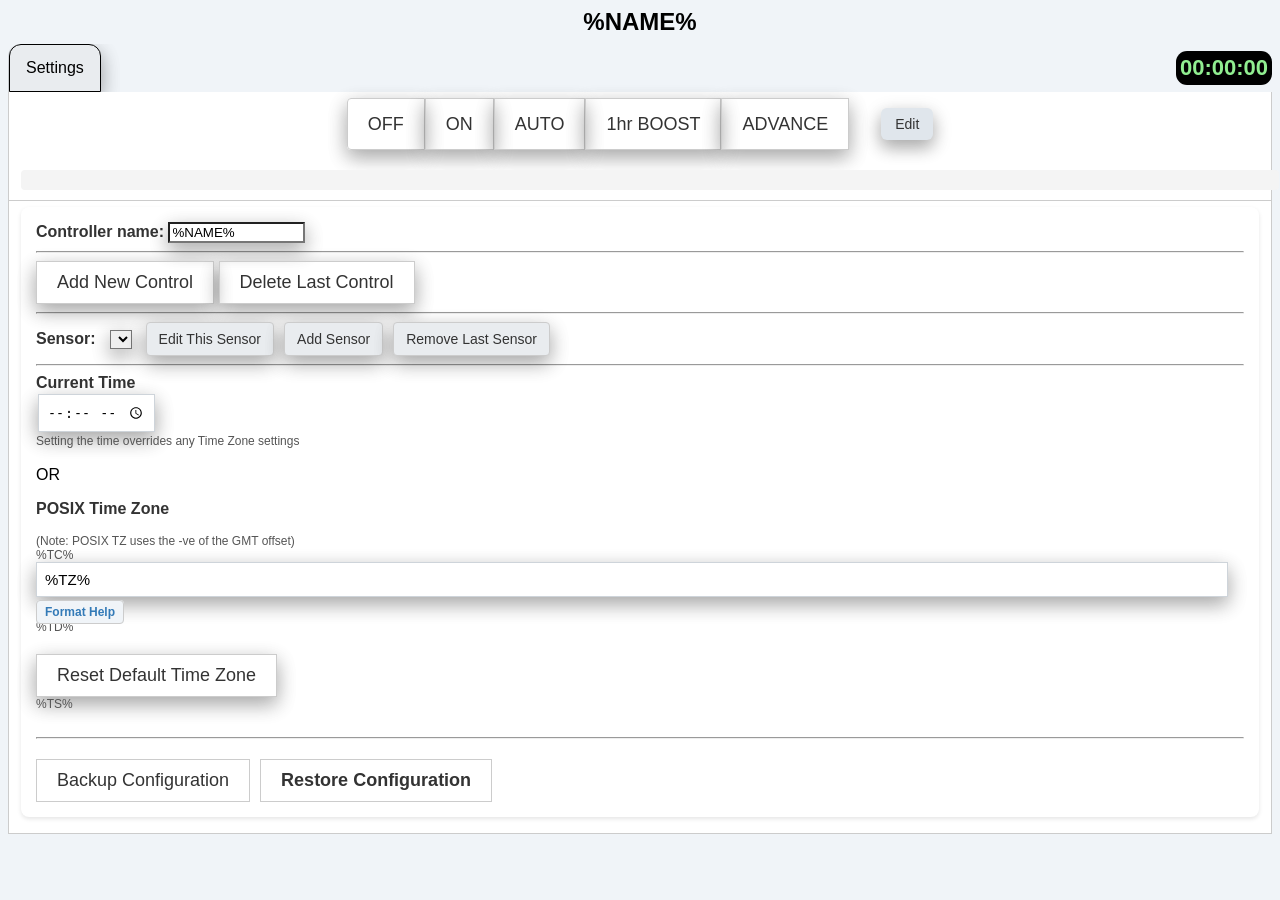
<file: data/index.html>
<!DOCTYPE html>
<html>
<head>
  <title>%NAME%</title>
  <meta name="viewport" content="width=device-width, initial-scale=1">
  <link rel="icon" href="data:,">
  <link rel="stylesheet" type="text/css" href="style.css">
  <meta charset="UTF-8">
</head>
<body>
<h2 id="NAME">%NAME%</h2>
<div class="tab">
  <button class="tablinks" id="setTZbtn" value="-1" onclick="getControl(-1)">Settings</button>
  <div id="EE"></div>
  <div class="clock-container">
    <div class="date-container" title="Local Time">
      <div id="sntp-icon" class="sntp-icon" title="Time Synchronized with NTP"></div>
      <span class="date" id="date"></span>
    </div>
    <span class="clock" id="clock">00:00:00</span>
  </div>
</div>

<div id="control" class="tabcontent" >
  <!-- Control content -->
  <input type="hidden" id="C" name="C" value=""/>
  <div class="control-buttons-group">
    <button class="button" name="A" onclick="save(this)" value="0">OFF</button>
    <button class="button" name="A" onclick="save(this)" value="1">ON</button>
    <button class="button" name="A" onclick="save(this)" value="2">AUTO</button>
    <button class="button" name="A" onclick="save(this)" value="3">1hr BOOST</button>
    <button class="button" name="A" onclick="save(this)" value="4">ADVANCE</button>
    <span id="I" style="height:20px;"></span>
    <div class="ctrledit" onclick="openCtrlSettingsModal()">Edit</div>
  </div>
    <div class="time">
      <div id="timers-container"></div>
    </div>
</div>

<!-- Timer Template -->
<template id="timer-template">
  <form id="tmrform{t}" onsubmit="event.preventDefault();">
    <input type="hidden" id="TMR{t}" name="TMR" value="{t}"/>
    <input type="hidden" id="T{t}W" name="W" value="0"/>
    <input type="hidden" id="T{t}D" name="D" value="0"/>
    <input type="hidden" id="T{t}M" name="M" value="0"/>
    <div class="timer-block" id="T{t}">
      <div class="timer-item timer-title">Timer {t}</div>
      <div class="timer-item timer-on">
        <label for="T{t}O">ON at (hh:mm)</label>
        <input type="time" title="24hr time HH:MM" onchange="save(getElementById('TMR{t}'))" id="T{t}O" name="O" value="00:00" min="00:00" max="23:59">
      </div>
      <div class="timer-schedule">
        <div class="schedule-overlay" title="Day/date/month schedule" id="T{t}Sched" onclick="openCalendarModal({t})">Schedule</div>
        <span id="T{t}SchedDays" class="schedule-text-display"></span>
        <span id="T{t}SchedDates" class="schedule-text-display"></span>
        <span id="T{t}SchedMonths" class="schedule-text-display"></span>
      </div>
      <div class="timer-item timer-duration">
        <label for="T{t}P">Duration (ddd:hh:mm)</label>
        <input type="text" onchange="save(getElementById('TMR{t}'))" id="T{t}P" name="P" value="000:00:00" pattern="\d{1,3}:\d{2}:\d{2}" placeholder="DDD:HH:MM" title="days:hours:minutes">
      </div>
      <div class="timer-item timer-sensor">
        <label for="T{t}S">Sensor<span id="T{t}V"></span></label>
        <select onchange="save(getElementById('TMR{t}')); toggleSensorFields(this, {t});" id="T{t}S" name="S"></select>
      </div>
      <div class="timer-item timer-condition">
        <label for="T{t}L">Condition</label>
        <select onchange="save(getElementById('TMR{t}'))" id="T{t}L" name="L">
          <option value="0">less than</option>
          <option value="1">more than</option>
          <option value="2">within</option>
          <option value="3">outwith</option>
        </select>
      </div>
      <div class="timer-item timer-setpoint">
        <label for="T{t}T">Setpoint</label>
        <div>
          <input type="number" onchange="save(getElementById('TMR{t}'))" id="T{t}T" name="T" value="20" min="-32768" max="32767">&#8451;
          +/-<input type="number" title="+/- range of setpoint" onchange="save(getElementById('TMR{t}'))" id="T{t}H" name="H" value="0" min="0" max="16383">
        </div>
      </div>
    </div>
  </form>
</template>

<!-- Settings tab - Control, Sensor & Time settings -->
<div id="setTZ" class="tabcontent">
  <div class="settings-block">
    <label for="CN">Controller name:</label>
    <input type="text" id="CN" name="CN" size="15" maxlength="15" pattern="[A-Za-z0-9._-]+" title="Only alphanumeric, '-' or '.' characters are allowoed" onchange="save(this)" value="%NAME%"><br>
    <hr>
    <button class="button" id="SA" name="SA" value="A" onclick="save(this)">Add New Control</button>
    <button class="button" id="SD" name="SA" value="D" onclick="save(this)">Delete Last Control</button>
    <hr>
    <div class="sensor-actions">
      <label for="XS">Sensor:</label>
      <select id="XS" name="XS" value="-1"></select>
      <button class="settings-button" onclick="openSnsrSettingsModal()">Edit This Sensor</button>
      <button class="settings-button" id="XA" name="XA" value="A" onclick="save(this)">Add Sensor</button>
      <button class="settings-button" id="XD" name="XA" value="D" onclick="save(this)">Remove Last Sensor</button>
    </div>
    <hr>
    <form  action="/setTime">
      <label><strong>Current Time</strong></label>
      <div class="time-field"><input type="time" id="TIME" name="TIME" value="%TI%" min="00:00" max="24:00:00"  onchange="form.submit()" required></div>
      <div class="info-txt">Setting the time overrides any Time Zone settings</div>
      <br>OR<p>
      <label for="fname">POSIX Time Zone</label><br>
      <div class="info-txt">(Note: POSIX TZ uses the -ve of the GMT offset)</div>
      <div class="info-txt" id="tz_str_corrected">%TC%</div>
      <div class="tzstr-field"><input type="text" id="TZ_INPUT_STR" name="TZ_INPUT_STR" value="%TZ%" onchange="form.submit()"></div>
      <div class="arrowpopup" onclick="toggleTooltip('tooltipdemo')">
        <span class="help-link">Format Help</span>
        <span class="tooltiptext" id="tooltipdemo">TZ/DST Format Help<br><br>-GMT hr:mm<br>e.g. for GMT+0530 enter -5:30<br>
      or<br> -GMT hr:mm , dstStart , dstStop i.e.<br>-GMT hr:mm , mm.wk.dy/hr , mm.wk.dy/hr<br>periods (.) between mm wk dy<br>
      mm is 1 to 12<br>wk is 1 to 5(lastweek)<br>
      dy is 0 (Sun) to 6<br><br>e.g. 8,10.1.0/2<br>
      cleans up to<br>&lt;-08&gt;8&lt;-07&gt;7,M10.1.0/2,M4.1.0/2</span>
      </div>
      <div class="info-txt" id="tz_str_desc">%TD%</div>
      <div class="form-actions">
        <button type="submit" name="RESET" class="button">Reset Default Time Zone</button>
      </div>
      <div class="info-txt" id="tz_str_set_corrected">%TS%</div>
      <br>
    </form>
    <hr>
    <div class="form-actions">
      <a href="/download-all" class="button">Backup Configuration</a>
      <form method="POST" action="/restore-config" enctype="multipart/form-data">
        <input type="file" id="restore-upload" name="restore-file" accept=".dat" onchange="form.submit();" style="display: none;">
        <label for="restore-upload" class="button">Restore Configuration</label>
      </form>
    </div>
  </div>
</div>

<!-- Calendar Modal (moved out of template for simplicity) -->
<div id="CalendarModal" class="modal">
  <div class="modal-content">
    <span class="close-button" onclick="closeCalendarModal()">&times;</span>
    <h4 id="CalendarTitle">Timer Schedule</h4>
    <h5>Weekdays</h5>
    <div id="CalendarW" class="calendar-grid"></div>
    <h5>Dates</h5>
    <div id="CalendarD" class="calendar-grid"></div>
    <h5>Months</h5>
    <div id="CalendarM" class="calendar-grid"></div>
  </div>
</div>

<!-- Control Settings Modal -->
<div id="CtrlSettingsModal" class="modal" style="display:none;">
  <div class="modal-content">
    <span class="close-button" id="SC" onclick="save(this)">&times;</span>
    <h4>Control Settings</h4>
    <form id="ctrlSettingsForm" onsubmit="event.preventDefault();">
        <label for="SN">Name:</label>
        <input type="text" id="SN" name="SN" size="12" maxlength="12" ><br>
        <label for="ST">Number of Timers:</label>
        <input type="number" id="ST" name="ST" min="1" max="126" value="1""><br>
        <label for="SX">Expander ID#:</label>
        <select id="SX" name="SX" onclick="setMaxPin(this.value, 1, 'SP');">
          <option value="-1">None (MCU pin)</option>
          <option value="0">ID0</option>
          <option value="1">ID1</option>
          <option value="2">ID2</option>
          <option value="3">ID3</option>
        </select>
        <label for="SL">Pin/Ch #:</label>
        <input type="number" id="SP" name="SP" min="-1" max="63" >
        <div class="arrowpopup" style="display:inline-block; margin:0;" onclick="toggleTooltip('ctrlPinHelp')">
           <span class="help-link">?</span>
           <span class="tooltiptext" id="ctrlPinHelp">%PIN_HELP%</span>
        </div><br>
        <label for="SL">Active Level:</label>
        <select id="SL" name="SL" >
          <option value="0">High</option>
          <option value="1">Low</option>
        </select><br><br>
    </form>
  </div>
</div>

<!-- Sensor editor Modal -->
<div id="SnsrSettingsModal" class="modal" style="display:none;">
  <div class="modal-content">
    <span class="close-button" id="XC" onclick="save(this)">&times;</span>
    <h4>Sensor Settings</h4>
    <form id="snsrSettingsForm" onsubmit="event.preventDefault();">
      <label for="XN">Name:</label>
      <input type="text" id="XN" name="XN" size="12" maxlength="12" ><br>
      <label for="XT">Sensor Type:</label>
      <select id="XT" name="XT" >
        <option value="0">Analog</option>
        <option value="1">Digital</option>
      </select><br>
      <label for="XX">Expander ID#:</label>
      <select id="XX" name="XX" onclick="setMaxPin(this.value, document.getElementById('XT').value, 'XP');">
        <option value="-1">None (MCU pin)</option>
        <option value="0">ID0</option>
        <option value="1">ID1</option>
        <option value="2">ID2</option>
        <option value="3">ID3</option>
      </select>
      <label for="XP">Pin/Ch #:</label>
      <input type="number" id="XP" name="XP" min="-1" max="63" >
      <div class="arrowpopup" style="display:inline-block; margin:0;" onclick="toggleTooltip('snsrPinHelp')">
           <span class="help-link">?</span>
           <span class="tooltiptext" id="snsrPinHelp">%PIN_HELP%</span>
      </div><br>
      <strong>Analog Sensors:</strong><br>
      <label for="XM">Multiplex pin# (-1 for none):</label>
      <input type="number" id="XM" name="XM" min="-1" max="127" ><br>
      Steinhart-Hart parameters applied (disabled if beta = 0)<br>
      <label for="XB">Beta:</label>
      <input type="number" id="XB" name="XB" min="0" max="65535" >
      <label for="XR">Sensor Resistance:</label>
      <input type="number" id="XR" name="XR" min="0" max="65535"><br>
      <label for="XU">Pull up resistance:</label>
      <input type="number" id="XU" name="XU" min="0" max="65535" ><br>
      Resistances are in ohms / 10.
    </form>
  </div>
</div>


<script type="text/javascript" src="timer.js"></script>
</body>
</html>
</file>
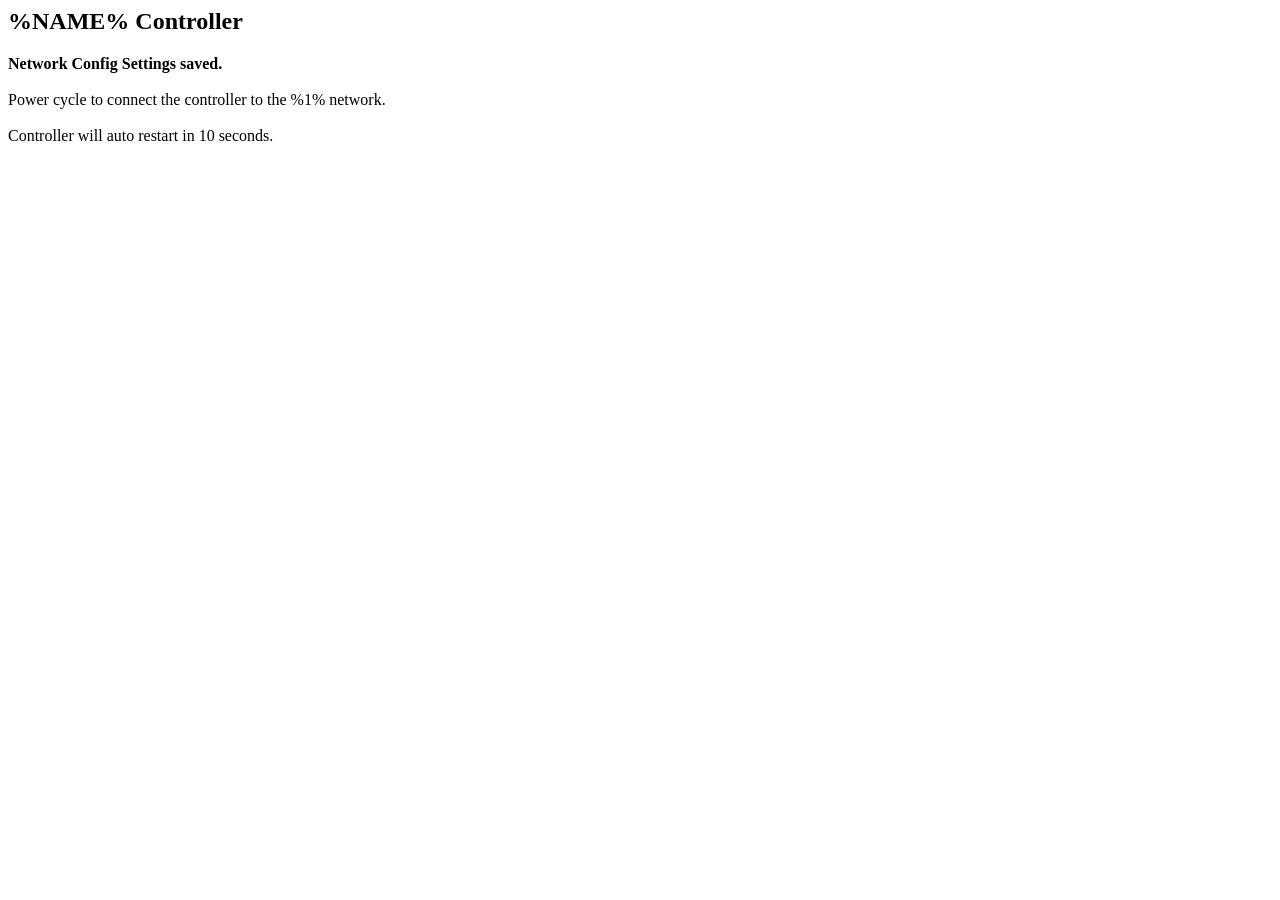
<file: data/config.html>
<meta charset="utf-8" />
<html>
<title>%NAME% Controller Wifi Network Config</title>
<meta charset=utf-8" />
<meta name=viewport content="width=device-width, initial-scale=1">
</head>
  <body>
    <h2>%NAME% Controller</h2>
    <b>Network Config Settings saved.</b></br>
    <br>Power cycle to connect the controller to the %1% network.<br>
    <br>Controller will auto restart in 10 seconds.</br>
  </body>
</html>
</file>
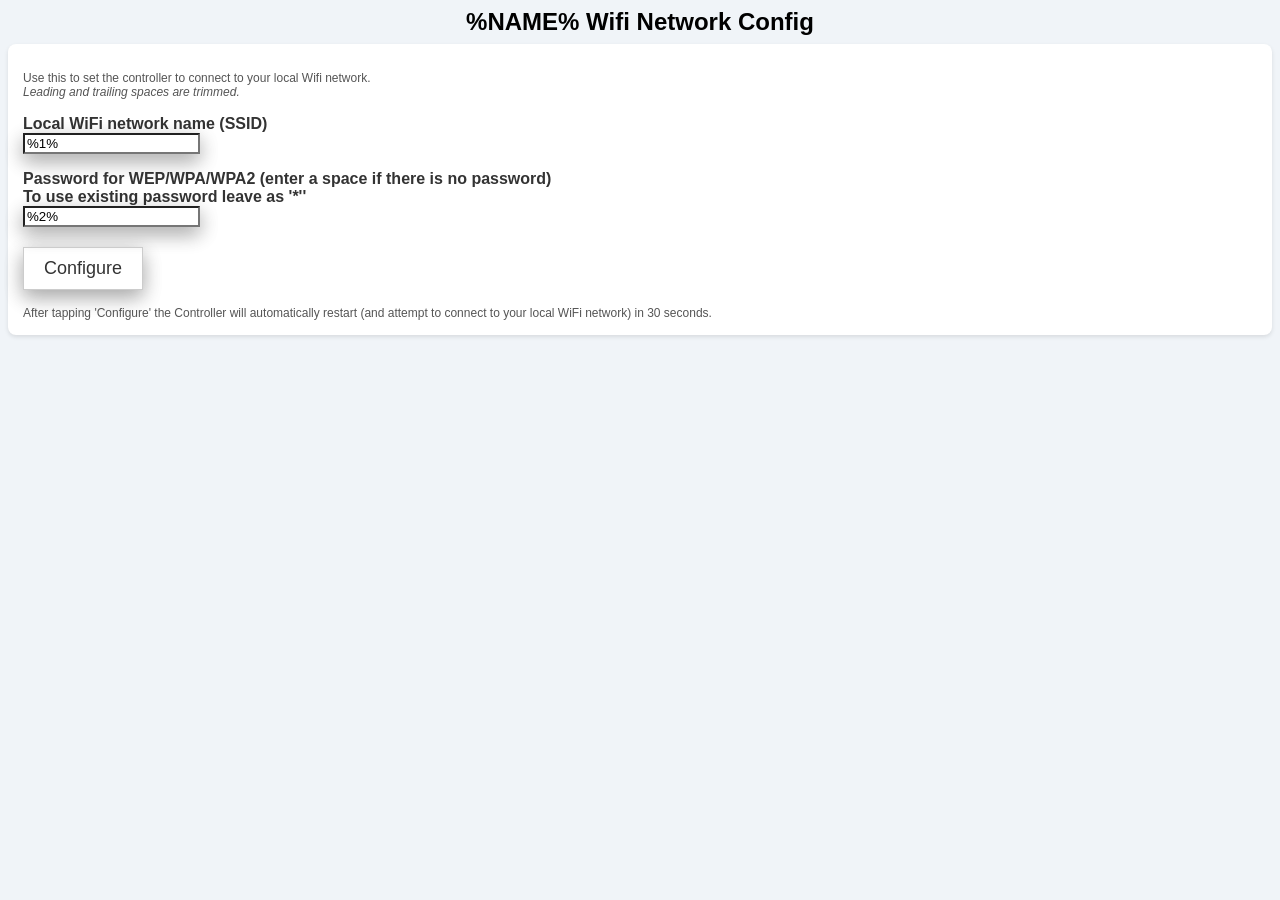
<file: data/indexc.html>
<html>
  <head>
    <title>%NAME% Wifi Network Config</title>
    <meta charset="UTF-8" />
    <meta name="viewport" content="width=device-width, initial-scale=1">
    <link rel="stylesheet" type="text/css" href="style.css">
  </head>
  <body>
    <h2>%NAME% Wifi Network Config</h2>
    <div class="settings-block">
      <div class="info-txt">
        <p>Use this to set the controller to connect to your local Wifi network.<br>
        <i>Leading and trailing spaces are trimmed.</i></p>
      </div>
      <form class="form" method="post" action="/config" >
        <p>
          <label for="ssid">Local WiFi network name (SSID)</label><br>
          <input type="text" name="1" id="ssid" placeholder="wifi network name"  required value="%1%"/>
        </p>
        <p>
          <label for="password">Password for WEP/WPA/WPA2 (enter a space if there is no password)<br>
          To use existing password leave as '*'' </label><br>
          <input type="text" name="2" id="password" placeholder="wifi network password" autocomplete="off" required  value="%2%" />
        </p>
        <div class="form-actions">
          <button type="submit" class="button">Configure</button>
        </div>
      </form>
      <div class="info-txt">After tapping 'Configure' the Controller will automatically restart (and attempt to connect to your local WiFi network) in 30 seconds.</div>
    </div>
  </body>
</html>
</file>
<file: data/style.css>
html {
  font-family: Arial;
  display: inline-block;
  margin: 0px auto;
  text-align: center;
  background-color: #f0f4f8; /* Light blue-grey background */
}
 /* Style the tab */
.tab {
  overflow: hidden;
  border-top-left-radius: 12px;
  background-color: transparent; /* Blend with body background */
  border-bottom: 0;
  display: flex;
  flex-wrap: wrap;
  align-items: center;
  justify-content: space-between;
}

.ctrledit {
  cursor: pointer;
  border-radius: 6px;
	box-shadow: 0 8px 16px 0 rgba(0,0,0,0.2), 0 6px 20px 0 rgba(0,0,0,0.19);
  padding: 8px 14px;
  box-sizing: border-box;
  background-color: #e0e6ec; /* Lighter color to match theme */
  display: flex;
  align-self: center; /* Vertically center */
  justify-content: center;
  font-size: 14px;
  color: #333;
  flex-shrink: 0; /* Prevent button from shrinking */
}

.modal-content form {
  padding: 20px 20px 20px;
}

.modal-content input, select {
  margin: 4px 4px;
}

/* Calendar Modal styles */
.modal {
  display: none; 
  position: fixed; 
  z-index: 10; 
  left: 0;
  top: 0;
  width: 100%;
  height: 100%;
  overflow: auto; 
  background-color: rgba(0,0,0,0.6);
}

.modal-content {
  position: relative;
  background-color: #eef2f7;
  margin: 10% auto;
  padding: 0;
  border: 1px solid #555;
  width: 80%;
  max-width: 500px;
  border-radius: 8px;
  box-shadow: 0 4px 8px 0 rgba(0,0,0,0.2),0 6px 20px 0 rgba(0,0,0,0.19);
}

.modal-content h4, .calendar-modal-content h5 {
  text-align: left;
  margin: 0;
  padding: 10px 20px;
}

.modal-content h4 {
  font-size: 1.2em;
  background-color: #2c3e50;
  color: white;
  border-radius: 8px 8px 0 0;
}

.modal-content h5 {
  font-size: 1em;
  color: #2c3e50;
  font-weight: bold;
}

.close-button {
  color: #ccc;
  float: right;
  font-size: 40px;
  font-weight: bold;
  padding: 0px 10px;
}

.close-button:hover,
.close-button:focus {
  color: white;
  text-decoration: none;
  cursor: pointer;
}

.calendar-grid {
  display: grid;
  grid-template-columns: repeat(auto-fill, minmax(60px, 1fr));
  gap: 8px;
  padding: 0 20px 20px 20px;
}

.calendar-grid label {
  display: block;
  text-align: center;
  padding: 5px;
  border: 1px solid #ddd;
  border-radius: 4px;
  cursor: pointer;
  background-color: #f9f9f9;
  color: #333; /* Make text visible on light background */
  transition: background-color 0.2s;
  position: relative; /* Needed for positioning the input */
}

.calendar-grid label:hover {
  background-color: #e9e9e9;
}

.calendar-grid input {
  display: none; /* Hide the checkbox */
}

.calendar-grid input:checked + span {
  background-color: #364cf4;
  color: white;
}

.calendar-grid input + span {
  display: block;
  padding: 5px;
}

input::placeholder {
  color: grey;
  opacity: 0.5;
}

.schedule-overlay {
  padding: 2px 4px;
  cursor: pointer;
  border-radius: 6px;
	box-shadow: 0 8px 16px 0 rgba(0,0,0,0.2), 0 6px 20px 0 rgba(0,0,0,0.19);
  min-height: 38px; /* Match input height */
  padding: 8px 12px;
  box-sizing: border-box;
  background-color: #e0e6ec; /* Lighter color to match theme */
  display: flex;
  align-items: center; /* Vertically center text */
  justify-content: center;
  font-size: 14px;
  color: #333;
  flex-shrink: 0; /* Prevent button from shrinking */
  grid-area: schedule-btn; /* Assign to grid area */
}

.hidden {
  display: none !important;
}

.schedule-text-display {
  font-size: 12px;
  white-space: normal; /* Allow wrapping */
  word-break: break-word; /* Break long words if necessary */
  color: #555;
  text-align: left;
  align-self: center;
}

.show {
    display: block;
}

#I {
  height:15px;
  font-size:12px;
  font-weight:bold;
  padding:8px;
  border: 1px black;
	border-radius: 3em;
  color: white;
  align-content: center;
  align-self: center;
  margin: 8px;
}
#I.on {
  background-color: red;
}
#I.off {
  background-color: lightgreen;
}
#I.on:after {
  content: "ON";
}
#I.off:after {
  content: "OFF";
}

.clock {
  font-size:22px;
  font-weight:bold;
  float:right;
  color:lightgreen;
  background-color:black;
  border-radius: 0.5em;
  padding: 4px;
  text-align: center;
  margin: 0px;
}

.clock-container {
  display: flex;
  flex-direction: column;
  align-items: flex-end;
}

.date {
  font-size: 13px;
  color: #555;
  margin-right: 4px;
}

.date-container {
  display: flex;
  align-items: center;
  justify-content: flex-end;
}

.sntp-icon {
  display: none; /* Hidden by default */
  width: 18px;
  height: 18px;
  position: relative;
  margin-right: 5px;
}
.sntp-icon.on {
  display: block; /* Shown when time is synced */
}

/* The clock face and refresh arrow */
.sntp-icon::before, .sntp-icon::after {
  content: '';
  position: absolute;
  box-sizing: border-box;
}

/* Clock face */
.sntp-icon::before {
  top: 3px;
  left: 3px;
  width: 12px;
  height: 12px;
  border: 1.5px solid #555;
  border-radius: 50%;
  /* Clock hands */
  background: linear-gradient(to top, transparent 45%, #555 45%, #555 55%, transparent 55%),
              linear-gradient(to right, transparent 45%, #555 45%, #555 55%, transparent 55%);
}

/* Refresh arrow */
.sntp-icon::after {
  top: 0; left: 0; width: 18px; height: 18px;
  border: 2px solid; border-color: #555 #555 transparent transparent;
  border-radius: 50%; transform: rotate(45deg);
}

#EE {
  flex-grow: 1;
  text-align: center;
  color: red;
  font-weight: bold;
  padding: 5px;
  margin: 0 10px;
  min-height: 1.2em;
  font-size: 14px;
}

#N:focus {
  border-bottom-color: #364cf4;
}
.tab button {
  background-color: #e9ecef; /* Lighter grey for tabs */
  float: left;
  border: 1px solid black;
  border-top-left-radius: 12px;
  border-top-right-radius: 12px;
  margin-left: 1px;
  outline: none;
  cursor: pointer;
  padding: 14px 16px;
  display: flex; /* Use flexbox for alignment */
  align-items: center; /* Vertically center icon and text */
  gap: 8px; /* Space between icon and text */
  transition: 0.3s;
  font-size: 16px;
  color: black;
}
.tab button:hover {
  background-color: #dee2e6; /* Slightly darker hover */
}
.tab button.active {
  background-color: white;
  border-bottom: 0;
  color: black;
  font-weight: bold;
}

.tab-icon {
  display: inline-block;
  width: 10px;
  height: 10px;
  border-radius: 50%;
  background-color: red;
  visibility: hidden; /* Hidden by default */
  opacity: 0.5;
  transition: opacity 0.3s, visibility 0.3s;
  box-shadow: 0 0 3px red;
}
.tab-icon.on {
  visibility: visible; /* Visible when control is on */
  opacity: 1;
  animation: flash 1.5s infinite;
}

@keyframes fadeEffect {
  from {opacity: 0;}
  to {opacity: 1;}
}

@keyframes flash {
  0%, 100% {
    opacity: 0.5;
  }
  50% {
    opacity: 1;
  }
}

.tabcontent {
  padding: 6px 12px;
  border: 1px solid #ccc;
  border-top: none;
  animation: fadeEffect 1s; /* Fading effect takes 1 second */
  background-color: white; /* White background for content area */
} 

.time {
  display: inline-block;
  background-color: #f4f4f4;
  border: none;
  border-radius: 4px;
  color: #555555;
  padding: 10px;
  text-decoration: none;
  margin: 0;
  cursor: pointer;
  width: 100%
}	
.timer-block {
  display: grid;
  grid-template-columns: 0.7fr 1fr 1.2fr 1fr 1fr 1.5fr;
  grid-template-areas:
    "title on duration sensor condition setpoint" ". schedule schedule schedule schedule schedule";
  align-items: center;
  gap: 10px;
  background-color: white;
  padding: 15px;
  border-radius: 8px;
  box-shadow: 0 2px 4px rgba(0,0,0,0.1);
  margin-bottom: 10px;
}
.timer-item {
  display: flex;
  flex-direction: column;
}
.timer-item label {
  font-size: 0.8em;
  font-weight: bold;
  margin-bottom: 4px;
  color: #555;
}
.timer-item input, .timer-item select {
  width: 100%;
  box-sizing: border-box;
}
.timer-item input, .timer-item select {
  padding: 8px; /* Consistent padding */
  height: 38px; /* Consistent height */
  margin-top: 0; /* Remove default browser margins */
  margin-bottom: 0;
}
.timer-item span[id$="V"] { /* Targets spans like T1V, T2V, etc. */
  min-height: 1.2em; /* Ensure it takes up space even if empty */
  white-space: nowrap; /* Prevent wrapping if content is long */
  color: #555;
  font-weight: normal;
  margin-left: 5px;
}
.timer-item.timer-title { 
  grid-area: title;
  font-size: 1.5em; 
  font-weight: bold; 
}
.timer-item.timer-on { grid-area: on; }
.timer-item.timer-duration { grid-area: duration; }
.timer-item.timer-sensor { grid-area: sensor; }
.timer-item.timer-condition { grid-area: condition; }
.timer-item.timer-setpoint { grid-area: setpoint; }

.timer-schedule {
  grid-area: schedule;
  display: flex;
  flex-direction: row;
  align-items: center;
  gap: 10px;
  margin-top: -10px; /* Reduce gap from row above */
.timer-schedule > .schedule-overlay { grid-area: schedule-btn; }
.timer-schedule > [id$="SchedDays"] { grid-area: schedule-days; }
.timer-schedule > [id$="SchedDates"] { grid-area: schedule-dates; }
.timer-schedule > [id$="SchedMonths"] { grid-area: schedule-months; }
}

.timer-row {
  display: flex;
  flex-wrap: wrap;
  align-items: flex-start; /* or center, etc. */
  gap: 10px; /* Adjust spacing between items */
  width: 100%;
}

.timer-setpoint > div {
  display: flex;
  align-items: center;
}

.timer-setpoint input[type="number"] {
  width: 65px; /* Increased width to prevent value being hidden */
  flex-shrink: 0; /* Prevent inputs from shrinking */
  margin: 0 4px;
}
.time-field {
  font-size:16px;
}

.time-field input {
  background-color: #fff;
	background-clip: padding-box;
	border: 1px solid #ced4da;
  margin:2px;
  padding: 8px; /* Consistent padding */
  box-sizing: border-box; /* Include padding in width calculation */
}

.settings-block {
  background-color: white;
  padding: 15px;
  border-radius: 8px;
  box-shadow: 0 2px 4px rgba(0,0,0,0.1);
  margin-bottom: 10px;
  text-align: left; /* Align text within the block to the left */
}

.settings-block label {
  font-weight: bold;
  color: #333;
}

.info-txt {
    color: #555; /* Changed from white to a darker color for visibility */
    border:0 none;
  font-size: 12px;
}	

input, select, button {
  box-shadow: 0 8px 20px 0 rgba(0,0,0,0.2), 0 6px 20px 0 rgba(0,0,0,0.19);
}

input[type=submit] {
  padding:5px 15px; 
  background-color: #364cf4;
  border:0 none;
  cursor:pointer;
  padding: 12px 10px;
  font-size: 20px;
  margin: 2px;
  -webkit-border-radius: 5px;
  border-radius: 5px; 
}

.tzstr-field input {
  background-color: #fff;
  background-clip: padding-box;
  border: 1px solid #ced4da;
  font-size: 15px;
  width: calc(100% - 16px); /* Adjust width to account for padding */
  padding: 8px; /* Add padding for better appearance */
  box-sizing: border-box; /* Include padding in width calculation */
}

.control-buttons-group {
  display: flex;
  flex-wrap: wrap;
  justify-content: center;
  margin-bottom: 20px;
}

.button, button[name="A"] {
  display: inline-block;
  background-color: transparent;
  border: 1px solid #ccc;
  color: #333;
  padding: 10px 20px;
  text-decoration: none;
  font-size: 18px;
  margin: 0;
  cursor: pointer;
  transition: background-color 0.2s, color 0.2s;
}
.control-buttons-group button:first-child {
  border-radius: 4px 0 0 4px;
}
.control-buttons-group button:last-child {
  border-radius: 0 4px 4px 0;
  border-left-width: 0;
}
button[name="A"].active {
  background-color: #2c3e50;
  color: white;
  border-color: #2c3e50;
}
.button:hover, button[name="A"]:hover {
  background-color: #d6d8db; /* Darker grey for hover */
  color: #333;
}
button[name="A"]:disabled {
  opacity: 0.3;
  cursor: not-allowed;
}

h2 {
  margin:8px;
}

/* Responsive layout for smaller screens */
@media (max-width: 900px) {
  .timer-block {
    grid-template-columns: 1fr 1fr;
    grid-template-areas:
      "title title"
      "on duration"
      "schedule schedule"
      "sensor condition"
      "setpoint setpoint";
    row-gap: 15px;
  }
}

@media (max-width: 500px) {
  .timer-block {
    grid-template-columns: 1fr;
    grid-template-areas:
      "title" "on" "schedule" "duration" "sensor" "condition" "setpoint";
  }
  .timer-item { align-items: flex-start; }
  .settings-block .tzstr-field input { width: 100%; }
}
.arrowpopup {
  position: relative;
  display: block; /* Change to block to ensure proper document flow */
  margin-top: 5px;
  cursor: pointer;
  }
  .arrowpopup .tooltiptext {
  visibility: hidden;
  min-width: 112px;
  max-width: 300px; /* Set a max-width */
  background-color: #2c3e50; /* Consistent with calendar modal header */
  color: white;
  font-size: 12px;
  text-align: left; /* Better for multi-line text */
  border-radius: 5px;
  padding: 10px 15px;
  position: absolute;
  bottom: calc(100% + 10px); /* 10px above the trigger */
  left: 0; /* Align with the left of the help link */
  z-index: 100; /* Ensure it's on top */
  }
  .arrowpopup .tooltiptext::after {
  content: "";
  position: absolute;
  top: 100%;
  left: 20px; /* Position arrow near the start of the help link */
  border-width: 5px;
  border-style: solid;
  border-color: #2c3e50 transparent transparent transparent; /* Match tooltip background */
  }
  .arrowpopup .show {
  visibility: visible;
  }

.help-link {
  font-size: 12px;
  font-weight: bold;
  color: #337ab7;
  background-color: #f0f4f8;
  border: 1px solid #ccc;
  border-radius: 4px;
  padding: 4px 8px;
  transition: background-color 0.2s;
}
.help-link:hover {
  background-color: #e0e6ec;
}

.form-actions {
  margin-top: 20px;
  display: flex;
  align-items: center; /* Vertically align items */
  gap: 10px;
}
  

.sensor-actions {
  display: flex;
  align-items: center;
  gap: 10px;
  flex-wrap: wrap; /* allow wrapping on small screens */
}

.settings-button {
  background-color: #e9ecef;
  border: 1px solid #ccc;
  color: #333;
  padding: 8px 12px;
  text-decoration: none;
  font-size: 14px;
  margin: 0;
  cursor: pointer;
  border-radius: 4px;
  transition: background-color 0.2s, color 0.2s;
}

.settings-button:hover {
  background-color: #d6d8db;
}
</file>
